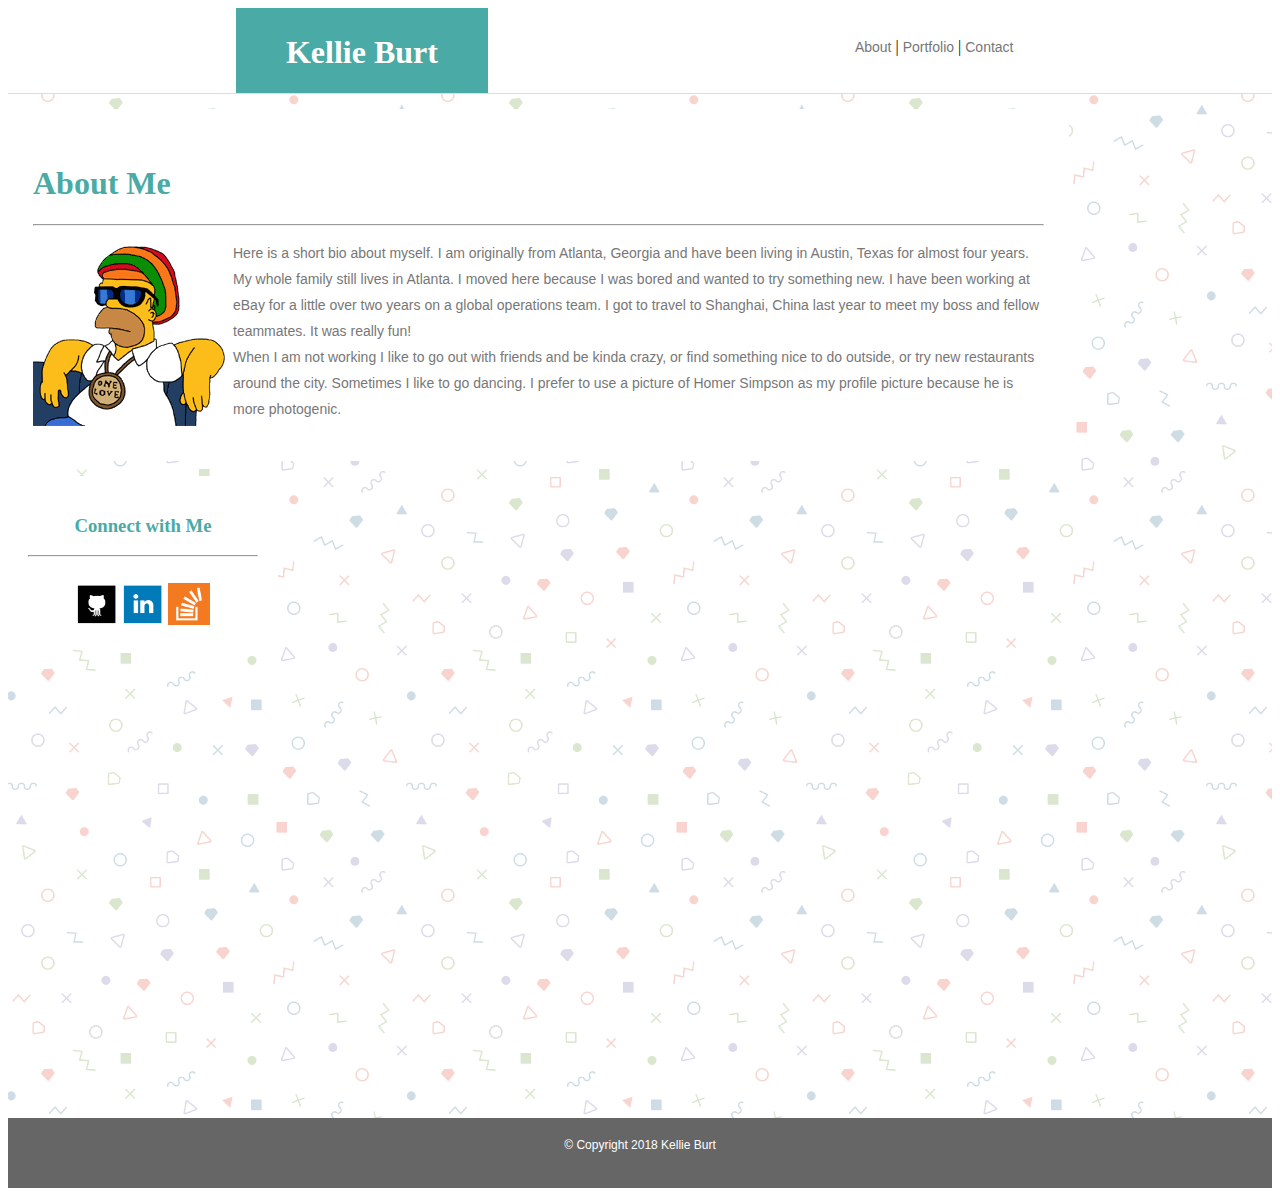
<file: index.html>
<!DOCTYPE html>
<html>
<head>
    <title>Kellie's Portfolio</title>
    <link rel="stylesheet" href="assets/css/style.css"/>
    <meta name="viewport" content="width=device-width, initial-scale=1">
</head>
<body>
<div class="container"></div>
<div class="top">
	<section class="kellieBurt">
		<h1>Kellie Burt</h1>
	</section>

	<section class="nav">
		<p class="link"><a href="index.html">About</a>  |  <a href="portfolio.html">Portfolio</a>  |  <a href="contact.html">Contact</a></p>
	</section>

</div>
<div class="middle">
	<div class="wrapper"> 

	<section class="aboutMe">
		<h1>About Me</h1>
		<hr>
		<img src="assets/images/homeronelove.gif" alt="This is a photo of Kellie">
		<p>Here is a short bio about myself. I am originally from Atlanta, Georgia and have been living in Austin, Texas for almost four years. My whole family still lives in Atlanta. I moved here because I was bored and wanted to try something new. I have been working at eBay for a little over two years on a global operations team. I got to travel to Shanghai, China last year to meet my boss and fellow teammates. It was really fun!<br>
		When I am not working I like to go out with friends and be kinda crazy, or find something nice to do outside, or try new restaurants around the city. Sometimes I like to go dancing. I prefer to use a picture of Homer Simpson as my profile picture because he is more photogenic.</p>
	</section>
	
	<section class="aside">
		<h3>Connect with Me</h3>
		<hr>
		<br>
		<a href="http://github.com/kburt"><img src="assets/images/githubicon.png" alt="My Github" class="connectIcon"></a>
		<a href="http://www.linkedin.com/in/kellieburt/"><img src="assets/images/linkedinicon.png" alt="My LinkedIn" class="connectIcon"></a>
		<a href="http://stackoverflow.com/users/8984673/kellie-burt"><img src="assets/images/overflowicon.png" alt="My Stack Overflow" class="connectIcon"></a>
	</section>
	</div>

</div>

<footer>
	<p class="footer">&#169; Copyright 2018 Kellie Burt</p>
</footer>
</div>  
</body>
</html>
</file>
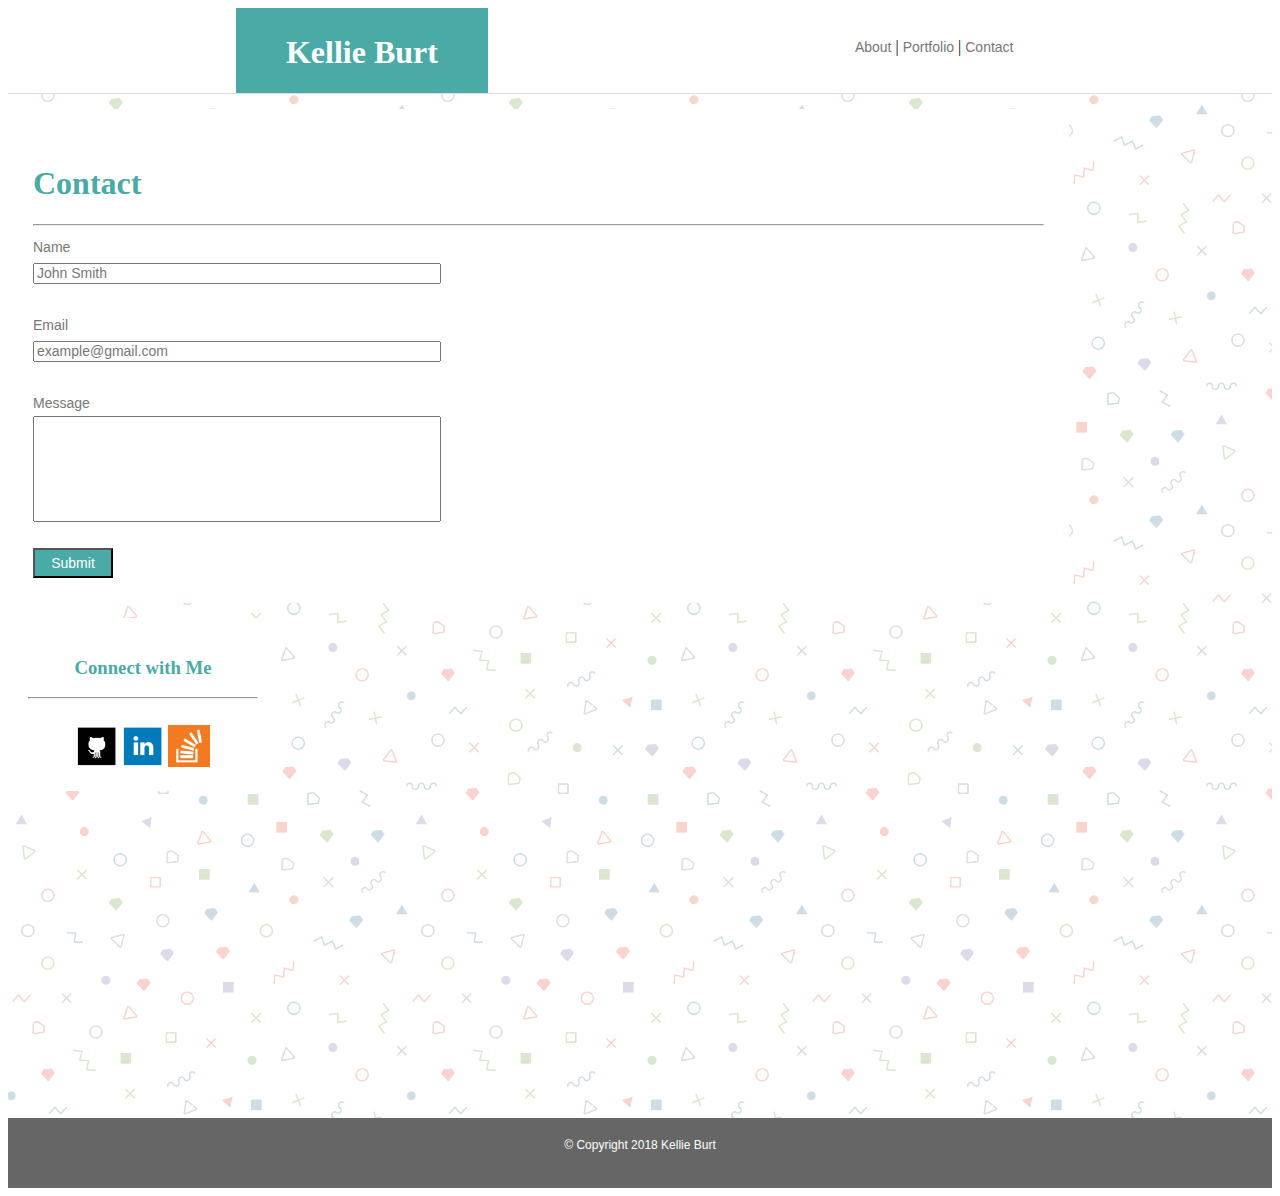
<file: contact.html>
<!DOCTYPE html>
<html>
<head>
    <title>Kellie's Portfolio</title>
    <link rel="stylesheet" href="assets/css/style.css"/>
</head>
<body>

<div class="top">
	<section class="kellieBurt">
		<h1>Kellie Burt</h1>
	</section>

	<section class="nav">
		<p class="link"><a href="index.html">About</a>  |  <a href="portfolio.html">Portfolio</a>  |  <a href="contact.html">Contact</a></p>
	</section>

</div>
<div class="middle">
	<div class="wrapper"> 
	<section class="aboutMe">
		<h1>Contact</h1>
		<hr>
		<form action="#">
		  Name
		  <br>
		  <input type="text" name="firstname" placeholder="John Smith" class="inputText">
		  <br><br>
		  Email
		  <br>
		  <input type="text" name="email" placeholder="example@gmail.com" class="inputText">
		  <br><br>
		  Message
		  <br>
		  <input type="text" name="message" value="" class="inputText" id="messageBox">
		  <br><br>
		  <input type="submit" value="Submit" id="submitButton">
		</form> 


	</section>
	
	<section class="aside">
		<h3>Connect with Me</h3>
		<hr>
		<br>
		<a href="http://github.com/kburt"><img src="assets/images/githubicon.png" alt="My Github" class="connectIcon"></a>
		<a href="http://www.linkedin.com/in/kellieburt/"><img src="assets/images/linkedinicon.png" alt="My LinkedIn" class="connectIcon"></a>
		<a href="http://stackoverflow.com/users/8984673/kellie-burt"><img src="assets/images/overflowicon.png" alt="My Stack Overflow" class="connectIcon"></a>
	</section>

	</div>
</div>

<footer>
	<p class="footer">&#169; Copyright 2018 Kellie Burt</p>
</footer>

    
</body>
</html>
</file>
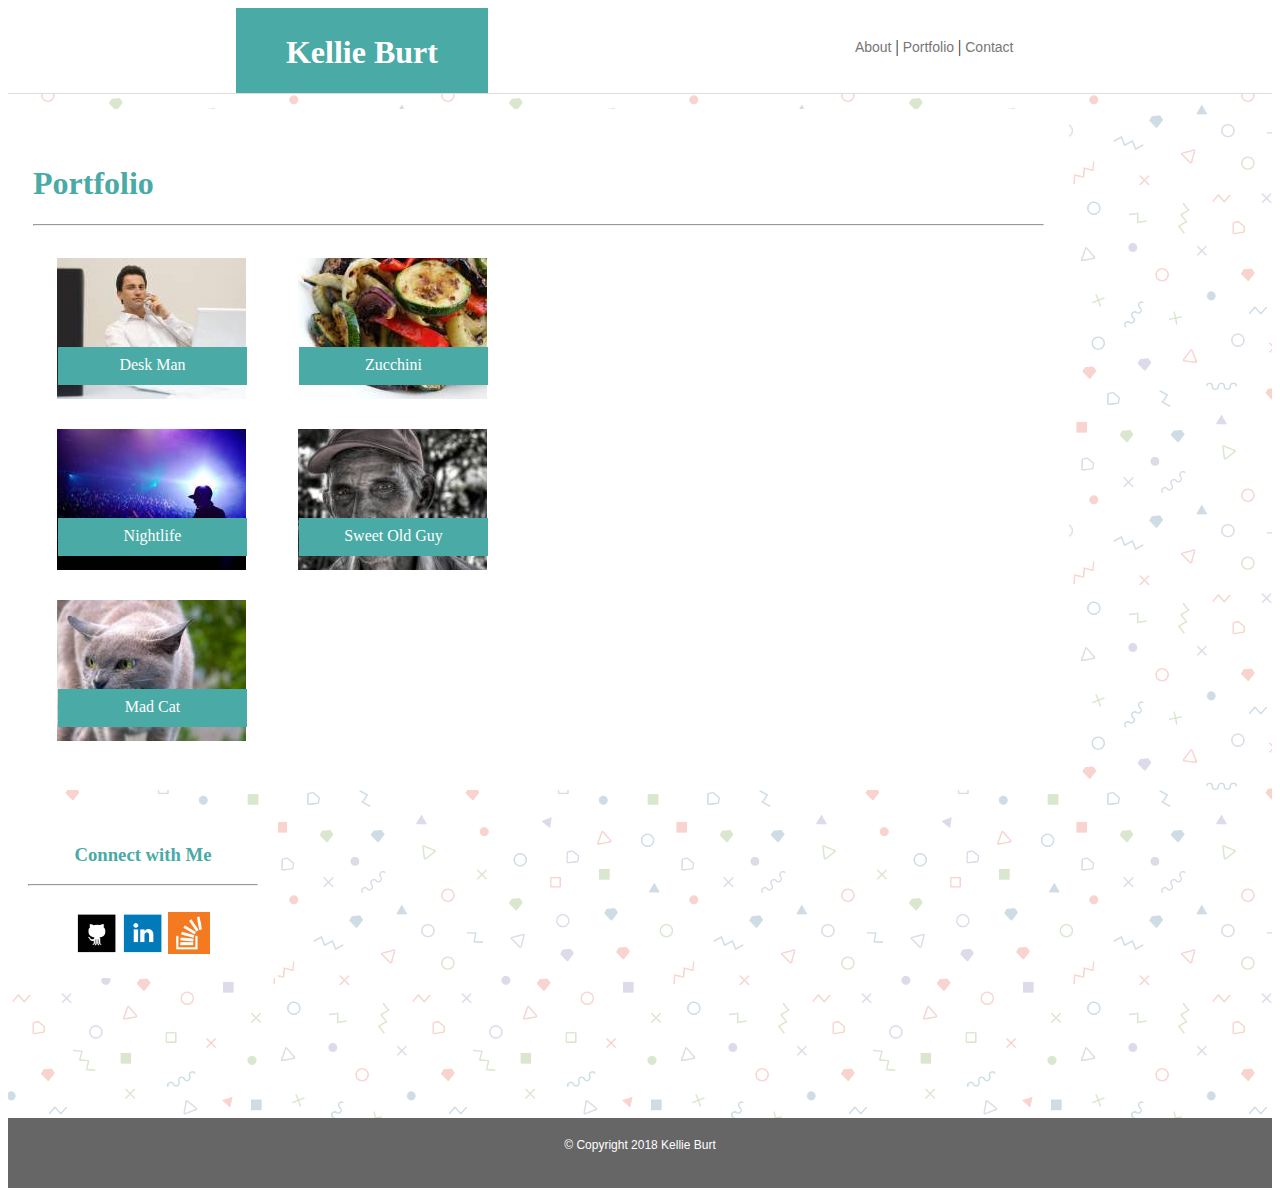
<file: portfolio.html>
<!DOCTYPE html>
<html>
<head>
    <title>Kellie's Portfolio</title>
    <link rel="stylesheet" href="assets/css/style.css"/>
</head>
<body>
<div class="top">
	<section class="kellieBurt">
		<h1>Kellie Burt</h1>
	</section>

	<section class="nav">
		<p class="link"><a href="index.html">About</a>  |  <a href="portfolio.html">Portfolio</a>  |  <a href="contact.html">Contact</a></p>
	</section>

</div>
<div class="middle">
	<div class="wrapper"> 

	<section class="aboutMe">
		<h1>Portfolio</h1>
		<hr>
		<table class="table">
			<tr>
				<th>
					<img src="assets/images/boredaf.jpg" alt="A guy at his desk being bored.">
					<div class="picCaption"><p>Desk Man</p></div>
				</th>
				
				<th>
					<img src="assets/images/zucchini.jpg" alt="Zucchini!">
					<div class="picCaption"><p>Zucchini</p></div>
				</th>
			</tr>
			<tr>
				<th>
					<img src="assets/images/nightlife.jpg" alt="This nightlife looks fun!?!?!?!">
					<div class="picCaption"><p>Nightlife</p></div>
				</th>
				<th>
					<img src="assets/images/sweetdude.jpg" alt="A sweet old guy">
					<div class="picCaption"><p>Sweet Old Guy</p></div>
				</th>
			</tr>
			<tr>
				<th>
					<img src="assets/images/wowthiscatismad.jpg" alt="Wow, this cat is mad!">
					<div class="picCaption"><p>Mad Cat</p></div>
				</th>
			</tr>

		</table>

	</section>
	
	<section class="aside">
		<h3>Connect with Me</h3>
		<hr>
		<br>
		<a href="http://github.com/kburt"><img src="assets/images/githubicon.png" alt="My Github" class="connectIcon"></a>
		<a href="http://www.linkedin.com/in/kellieburt/"><img src="assets/images/linkedinicon.png" alt="My LinkedIn" class="connectIcon"></a>
		<a href="http://stackoverflow.com/users/8984673/kellie-burt"><img src="assets/images/overflowicon.png" alt="My Stack Overflow" class="connectIcon"></a>
	</section>
	</div>

</div>

<footer>
	<p class="footer">&#169; Copyright 2018 Kellie Burt</p>
</footer>
    
</body>
</html>
</file>
<file: assets/css/style.css>
/* set repeat background image */
.middle {
	background-image: url('../images/memphis-colorful.png');
	background-repeat: repeat;
	background-size: auto;
}

@media screen and (max-width: 640px) {
    .top {
        position: static;
        min-width: 100%;
    }
    .middle, .kellieBurt, .aside {
        min-width: 100%;
    }

    .nav p {
        display: inline;
    }
    
    table th {
        display: flex;
    }
    
    .aside {
        min-width: 100%;
    }
    }


@media screen and (max-width: 768px) {
    .top {
        position: static;
        min-width: 100%;
    }
     .middle, .kellieBurt, .aside, table th {
        min-width: 100%;
        display: flex;
    }
    .nav p {
        display: inline;
    
    }
    
    }


@media screen and (max-width: 980px) {
    .top {
        position: static;
        width: 100%;
    }
  
    .middle, table th {
        max-width: 10%;
        margin-left: 15%;
        display: flex;
    }
    
    .aside {
        max-width: 40%;
        float: none;
    }
    
}

/* set width of container, all divs */
.container {
	width: 100%;
	margin: 0 auto;
}

/* top bar */
.top {
	/*width: 960px;*/
	height: 80px;
	background-color: #ffffff;
}

/* style my name at the top left */
.kellieBurt {
	width: 20%;
	height: 80px;
	background-color: #4aaaa5;
	text-align: center;
	padding-top: 5px;
	float: left;
	margin-left: 18%;
}

.kellieBurt h1 {
	color: white;
	font-family: 'Georgia', Times, Times New Roman, serif;
}

/* style the navigation links */
.nav {
	width: 25%;
	margin-right: 8%;
	padding-top: 14px;
	float: right;
}

a:link {
	text-decoration: none;
	font-size: 14px;
	color: #777777;
	font-family: 'Arial', 'Helvetica Neue', Helvetica, sans-serif;
}

/* middle bar */
.middle {
	
	height: 1024px;
	border-top: 1px solid #dddddd;
	background-color: lightgray;
	clear: both;
	
}

/* style the About Me box */
.aboutMe {
	width: 80%;
	background-color: #ffffff;
	padding: 25px;
	margin-right: 20px;
	margin-top: 15px;
	float: left;

}

.aboutMe h1 {
	color: #4aaaa5;
	padding-top: 10px;
	font-family: 'Georgia', Times, Times New Roman, serif;
}

.aboutMe img {
	float: left;
}

.aboutMe p {
	font-size: 14px;
	color: #777777;
	line-height: 26px;
	font-family: 'Arial', 'Helvetica Neue', Helvetica, sans-serif;
}

/* style the Contact page*/
form {
	font-size: 14px;
	color: #777777;
	line-height: 26px;
	font-family: 'Arial', 'Helvetica Neue', Helvetica, sans-serif;
}

input::placeholder {
	font-size: 14px;
	color: #777777;
	line-height: 26px;
	font-family: 'Arial', 'Helvetica Neue', Helvetica, sans-serif;
}

.inputText {
	width: 400px;
}

#messageBox {
	height: 100px;
}

#submitButton {
	width: 80px;
	height: 30px;
	font-size: 14px;
	background-color: #4aaaa5;
	color: #ffffff;
	font-family: 'Arial', 'Helvetica Neue', Helvetica, sans-serif;
}

/* style the Connect with Me box */
.aside {
	width: 230px;
	padding: 20px;
	background-color: #ffffff;
	margin-top: 15px;
	margin-right: 5px;
	float: left;
	text-align: center;
}

.aside h3 {
	color: #4aaaa5;
	font-family: 'Georgia', Times, Times New Roman, serif;
}
.connectIcon {
	width: 42px;
	height: 42px;
}

/* style the table with placeholder images */
table {
	width: 500px;
	padding: 8px;
}

td, th, tr {
	padding: 14px;
	position: relative;
}

table div {
	width: 189px;
	height: 38px;
	background-color: #4aaaa5;
	position: absolute;
	bottom: 28px;
  	left: 15px;
  	right: 0;

}

.picCaption p {
	color: #ffffff;
	font-size: 16px;
	margin: 0;
	padding-top: 5px;
	font-weight: lighter;
	font-family: 'Georgia', Times, Times New Roman, serif;
}


/* footer */
.footer {
	margin: 0px;
	height: 50px;
	background-color: #666666;
	text-align: center;
	color: #ffffff;
	padding-top: 20px;
	font-size: 12px;
	font-family: 'Arial', 'Helvetica Neue', Helvetica, sans-serif;
    clear: both;
}
</file>
